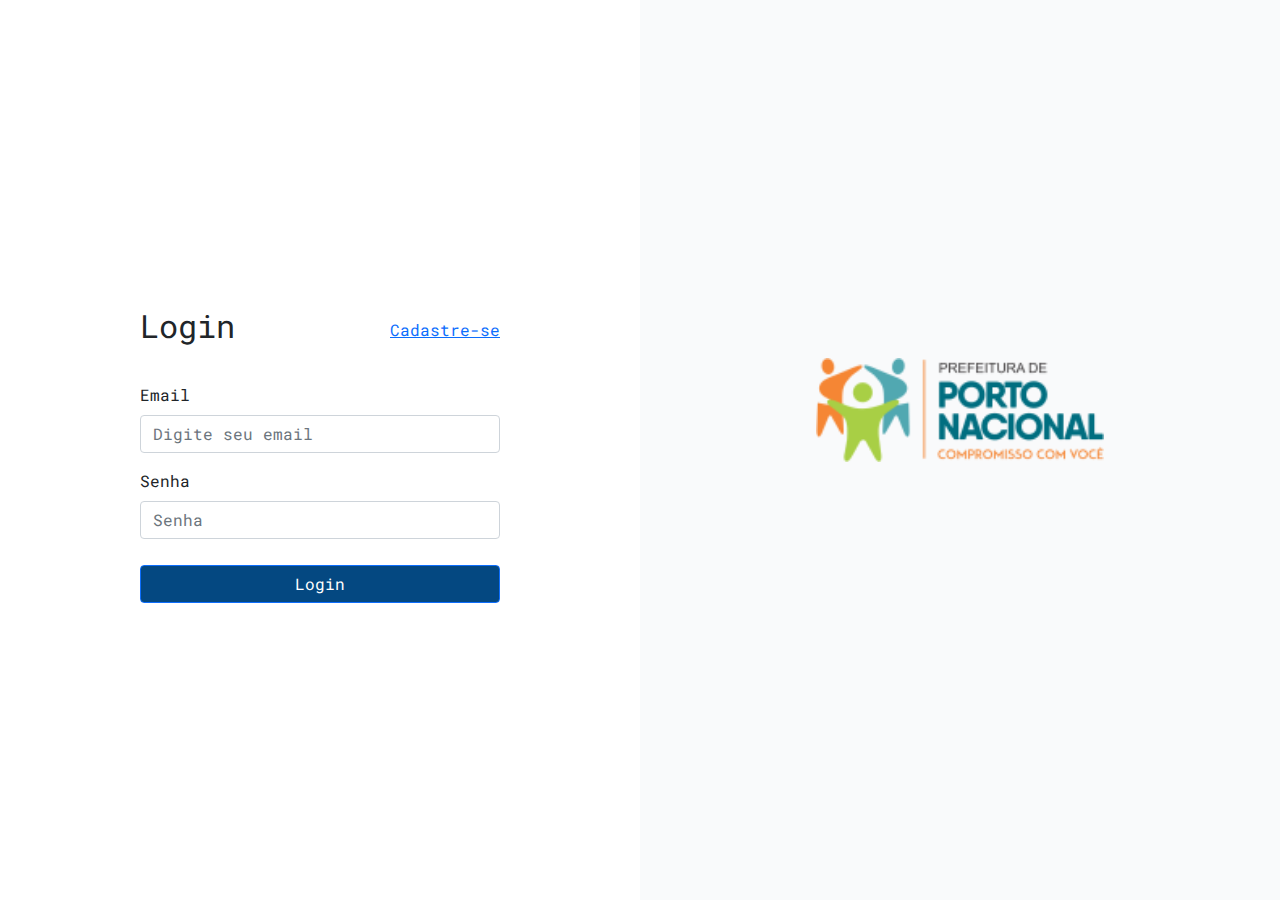
<file: index.html>
<!DOCTYPE html>
<html lang="pt-br">
  <head>
    <meta charset="UTF-8" />
    <meta http-equiv="X-UA-Compatible" content="IE=edge" />
    <meta name="viewport" content="width=device-width, initial-scale=1.0" />
    <link rel="stylesheet" href="css/all.css" />
    <link rel="stylesheet" href="plugins/bootstrap/css/bootstrap.min.css" />
    <link rel="stylesheet" href="plugins/fontawesome/css/all.min.css" />
    <title>Login</title>
  </head>
  <body>
    <div class="login">
      <div class="login-form">
        <div class="login-form-wrapper">
          <div class="login-title">
            <h2>Login</h2>
            <a href="views/register.html">Cadastre-se</a>
          </div>
          <form>
            <div class="mb-3">
              <label for="email" class="form-label">Email</label>
              <input
                type="email"
                class="form-control"
                id="email"
                placeholder="Digite seu email"
              />
            </div>
            <div class="mb-3">
              <label for="senha" class="form-label">Senha</label>
              <input
                type="password"
                class="form-control"
                id="senha"
                placeholder="Senha"
              />
            </div>
            <button type="button" class="btn btn-primary">Login</button>
          </form>
        </div>
      </div>
      <div class="banner-login">
        <img src="images/Logo_Prefeitura_de_Porto_Nacional_Tocantins.png" />
      </div>
    </div>
    <script src="plugins/bootstrap/js/bootstrap.min.js"></script>
    <script src="plugins/fontawesome/js/all.min.js"></script>
    <script>
      let button = document.querySelector("form button.btn"); // armazena o botão e gera uma ação
      button.addEventListener("click", () => {
        location.href = "views/painel.html";
      });
    </script>
  </body>
</html>
</file>
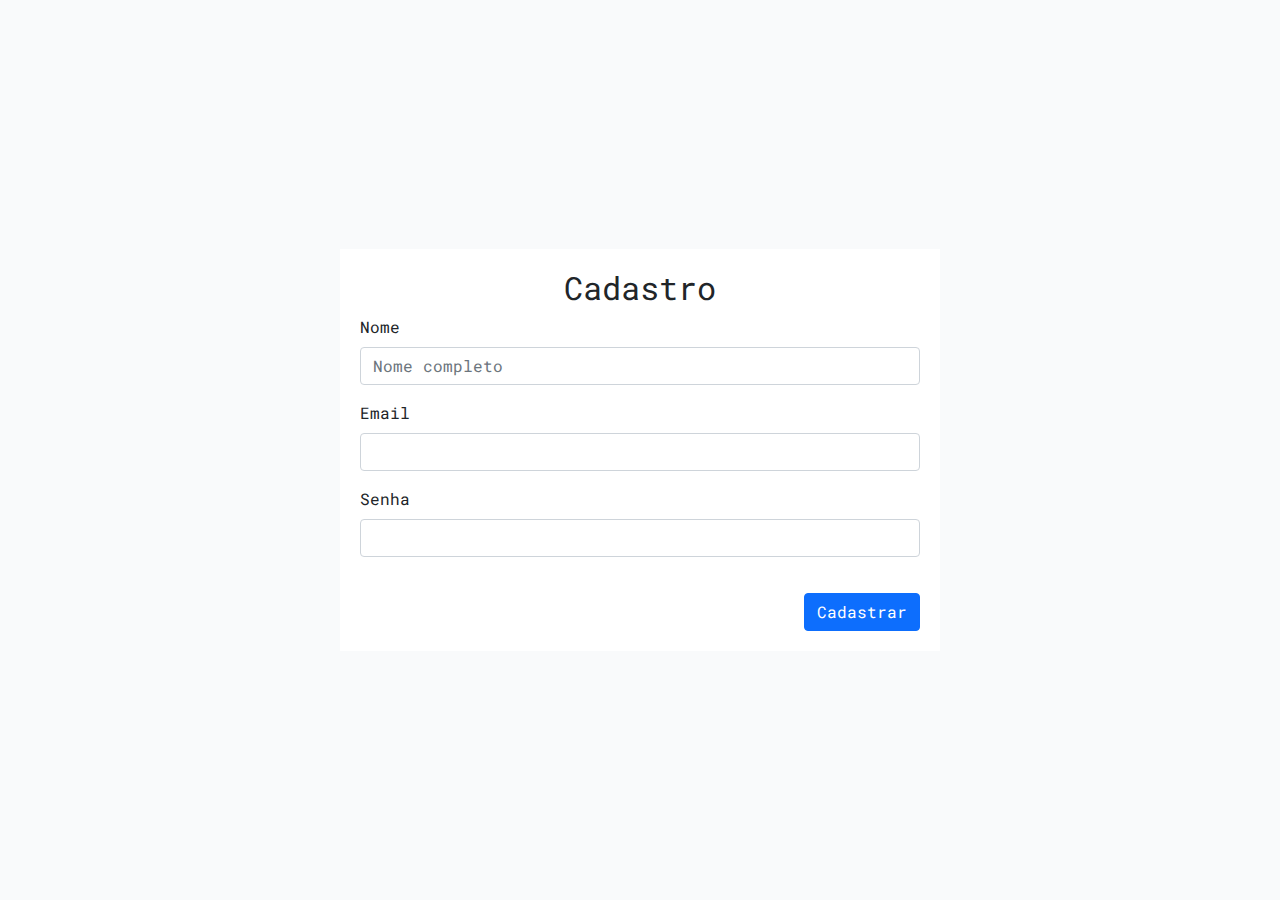
<file: views/register.html>
<!DOCTYPE html>
<html lang="pt-br">
  <head>
    <meta charset="UTF-8" />
    <meta http-equiv="X-UA-Compatible" content="IE=edge" />
    <meta name="viewport" content="width=device-width, initial-scale=1.0" />
    <link rel="stylesheet" href="../css/all.css" />
    <link rel="stylesheet" href="../plugins/bootstrap/css/bootstrap.min.css" />
    <link rel="stylesheet" href="../plugins/fontawesome/css/all.min.css" />
    <title>Cadastro</title>
  </head>
  <body>
    <div class="register-parent">
      <div class="register">
        <div class="register-title">
          <h2>Cadastro</h2>
        </div>
        <form>
          <div class="mb-3">
            <label for="name" class="form-label">Nome</label>
            <input
              type="text"
              class="form-control"
              id="name"
              placeholder="Nome completo"
            />
          </div>
          <div class="mb-3">
            <label for="email" class="form-label">Email</label>
            <input type="email" class="form-control" id="email" />
          </div>
          <div class="mb-3">
            <label for="senha" class="form-label">Senha</label>
            <input type="password" class="form-control" id="senha" />
          </div>
          <button type="submit" onclick="register()" class="btn btn-primary">
            Cadastrar
          </button>
        </form>
      </div>
    </div>
    <script src="../plugins/bootstrap/js/bootstrap.min.js"></script>
    <script src="../plugins/fontawesome/js/all.min.js"></script>
    <script>
      function register() {
        window.location.href = "/index.html";
        event.preventDefault();
      }
    </script>
  </body>
</html>
</file>
<file: css/all.css>
/*referenciar os outros arquivos css*/

@import 'fonts.css';
@import 'reset.css';
@import 'login.css';
@import 'register.css';
@import 'sidebar.css';
@import 'header.css';
@import 'main.css';
</file>
